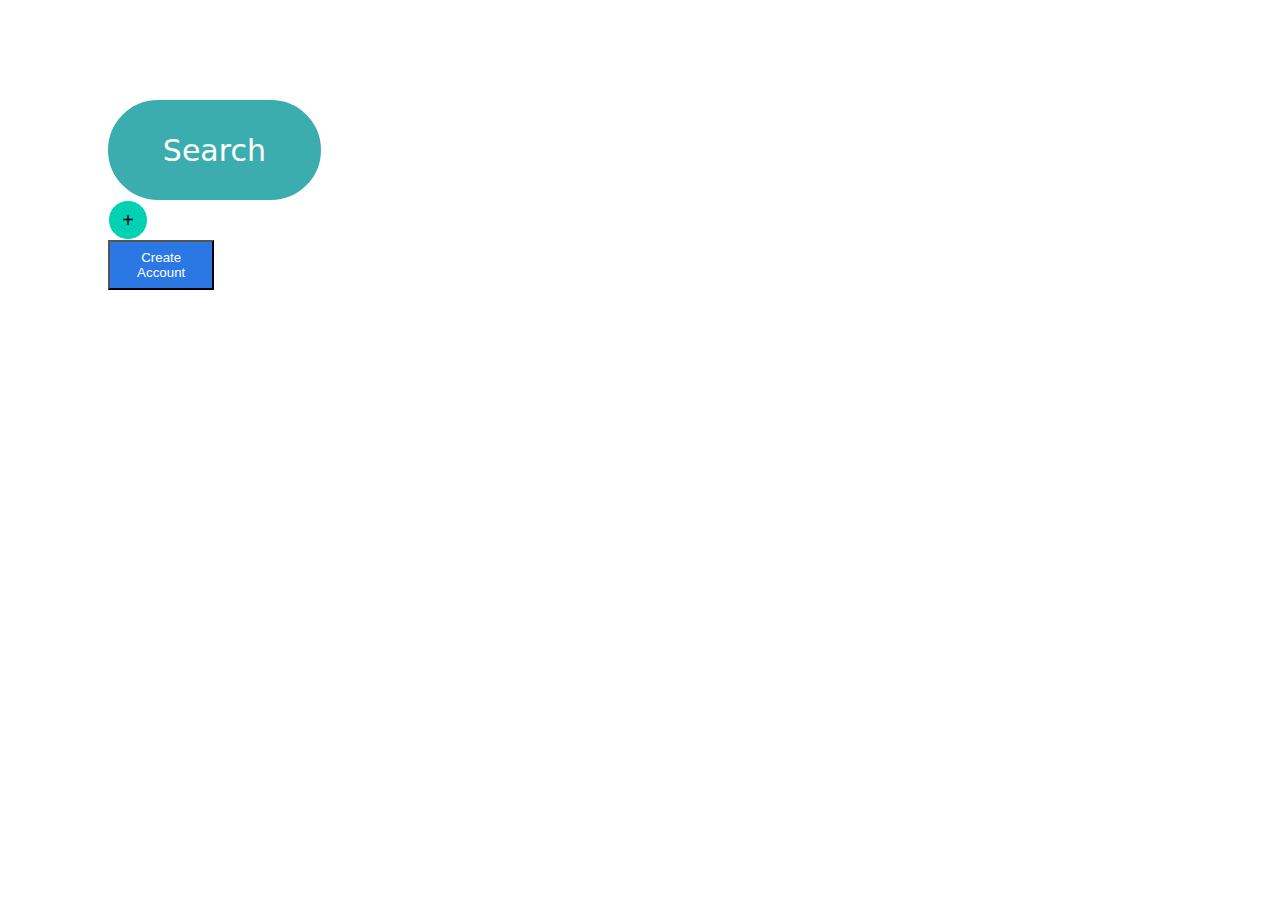
<file: Coding Dojo Project/Coding Dojo files/HIYAO_ZYRUS_CSS_BUTTON/index.html>
<!DOCTYPE html>
<html lang="en">
<head>
    <meta charset="UTF-8">
    <meta http-equiv="X-UA-Compatible" content="IE=edge">
    <meta name="viewport" content="width=device-width, initial-scale=1.0">
    <link rel="stylesheet" href="style.css">
    <title>Button Styling</title>
</head>
<body>
    <div>
        <button id="searchBtn">Search</button>
        <br>
        <button id="plusBtn">+</button>
        <br>
        <button id="createAcc">Create Account</button>
    </div>

</body>
</html>
</file>
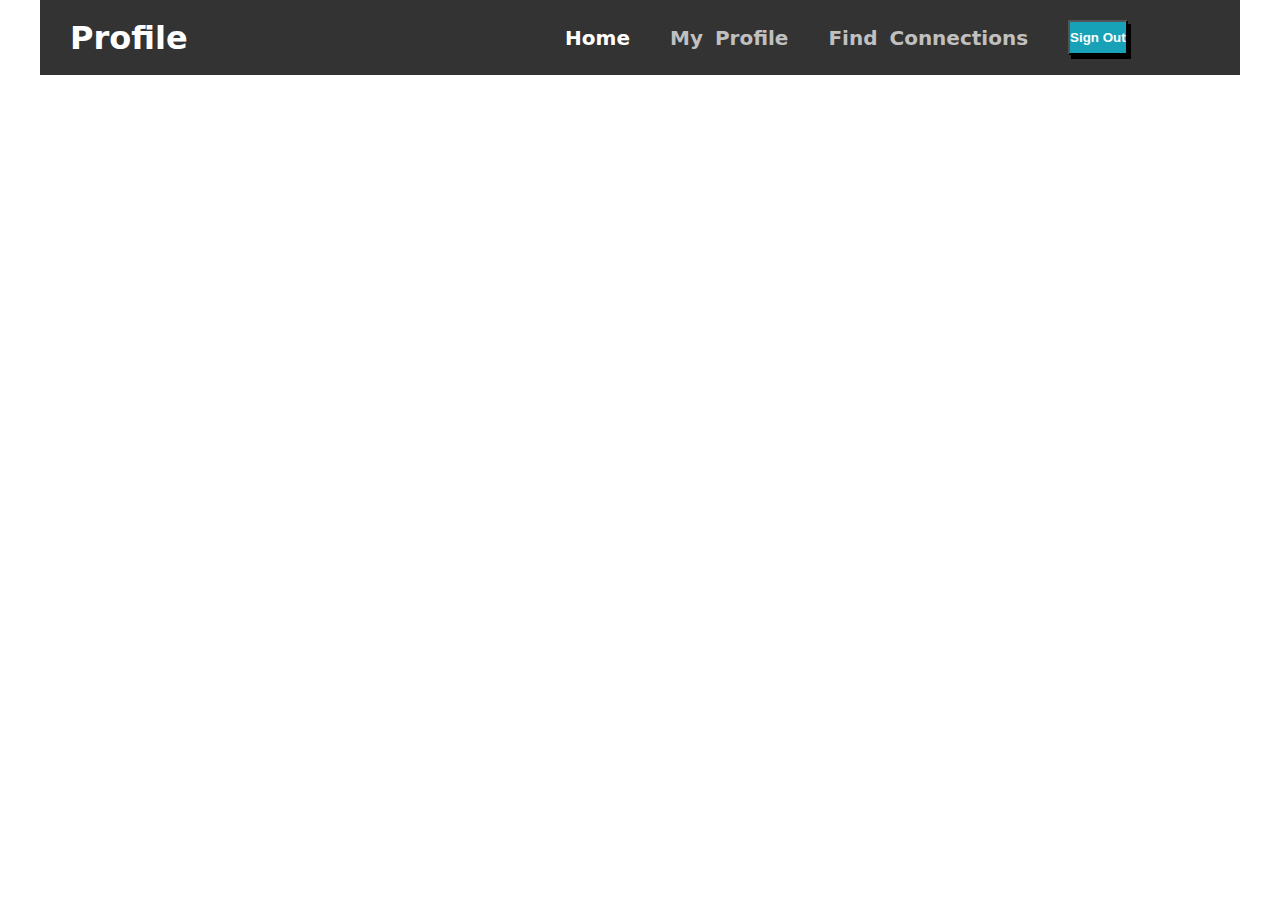
<file: Coding Dojo Project/Coding Dojo files/HIYAO_ZYRUS_FLEX_NAVBAR/index.html>
<!DOCTYPE html>
<html lang="en">
<head>
    <meta charset="UTF-8">
    <meta http-equiv="X-UA-Compatible" content="IE=edge">
    <meta name="viewport" content="width=device-width, initial-scale=1.0">
    <link rel="stylesheet" href="style.css">
    <link rel="stylesheet" href="dojo.css">
    <title>Flex Nav</title>
</head>
<body>
    <div class="nav">
        <h1 class="nav-title">Profile</h1>
        <ul class="nav-links">
            <li><a href="#" class="active">Home</a></li>
            <li><a href="#" class=>My Profile</a></li>
            <li><a href="#">Find Connections</a></li>
            <li><button class="btn">Sign Out</button></li>
        </ul>
    </div>
    
</body>
</html>
</file>
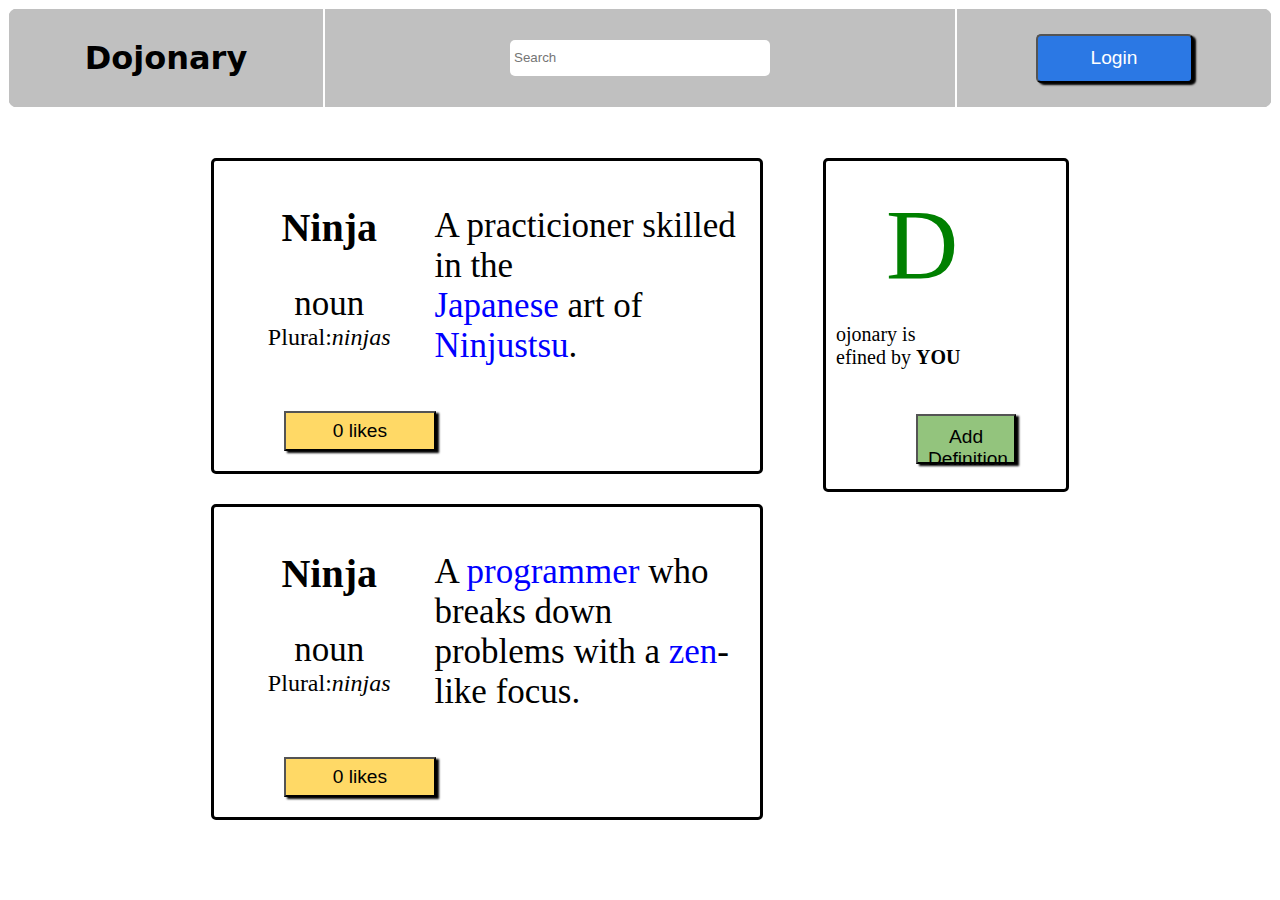
<file: Coding Dojo Project/Coding Dojo files/HIYAO_ZYRUS_JS_DOJONARY/index.html>
<!DOCTYPE html>
<html lang="en">
<head>
    <meta charset="UTF-8">
    <meta http-equiv="X-UA-Compatible" content="IE=edge">
    <meta name="viewport" content="width=device-width, initial-scale=1.0">
    <link rel="stylesheet" href="style.css">
    <title>Document</title>
</head>
<body>

    <!-- Inheritance: buttons + overrite later on a separate class to implement new design -->
    <!-- box-design for all boxes all of its child descendant -->
   

        <div id="nav">
            <div id="nav-left">
                <h1><a href="#home">Dojonary</a></h1>
            </div>
            <div id="nav-mid">
                <input type="text" name="nav-text" id="nav-text" placeholder="Search" title="Search word here">
            </div>
            <div id="nav-right">
            <button class="btn" id="js-btn">Login</button>
            </div>
        </div>
    
    <div id="main">
        
        <div id="left-div">
            <!-- card 1 -->
            <div class="box-design">
                <div class="box-content"> <!-- display flex -->
                    <div class="content-1">  <!-- flex spacing -->
                        <div class="section-1"> <!-- created section DIV to avoid inheriting the flex of elements inside -->
                            <h2>Ninja</h2>
                            <label class="part-speech">noun</label>
                            <label class="grammatical-category">
                                Plural: <span class="emphasis">ninjas</span>
                            </label>
                        </div>
                    </div>

                    <div class="content-2"> <!-- flex spacing -->
                        <div class="section-2">  <!-- created section DIV to avoid inheriting the flex of elements inside -->
                            <p>
                                A practicioner skilled in the
                                <br>
                                <a href="https://en.wikipedia.org/wiki/Japanese_people">Japanese</a>
                                art of <a href="https://en.wikipedia.org/wiki/Ninjutsu">Ninjustsu</a>.
                            </p>
                        </div>
                    </div>  
                </div>
                <div class="content-box">
                    <button class="btn likeBtn" id="like-btn-1">0 likes</button>
                </div>
            </div>

             <!-- card 2 -->
             <div class="box-design">
                <div class="box-content">
                    <div class="content-1">
                        <div class="section-1">
                            <h2>Ninja</h2>
                            <label class="part-speech">noun</label>
                            <label class="grammatical-category">
                                Plural: <span class="emphasis">ninjas</span>
                            </label>
                        </div>
                    </div>
                    <div class="content-2">
                        <div class="section-2">
                            <p>
                                A <a href="https://en.wikipedia.org/wiki/Programmer">programmer</a> who breaks
                                down problems with a <a href="https://en.wikipedia.org/wiki/Zen">zen</a>-like focus.
                            </p>
                        </div>
                    </div>
                </div>
                 <!-- this div is outside the box-content div -->
                 <div class="content-box">
                    <button class="btn likeBtn" id="like-btn-2">0 likes</button>
                </div>
            </div>

        </div>
       
        <div id="right-div">
            <!-- card 1 right -->
            <div class="box-design">
                <div class="box-content">
                    <div class="content-3">   
                        <p id="big-letter">D</p>
                        <p id="stacked-text">
                            ojonary is
                            <br>
                            efined by <span id="strong">you</span> 
                        </p>
                    </div>
                </div>
                <div class="content-box">
                    <button class="btn likeBtn defBtn" id="add-defBtn">Add Definition</button>
                </div>
            </div>
        </div>

    </div>    

    <script src="index.js"></script>
</body>
</html>
</file>
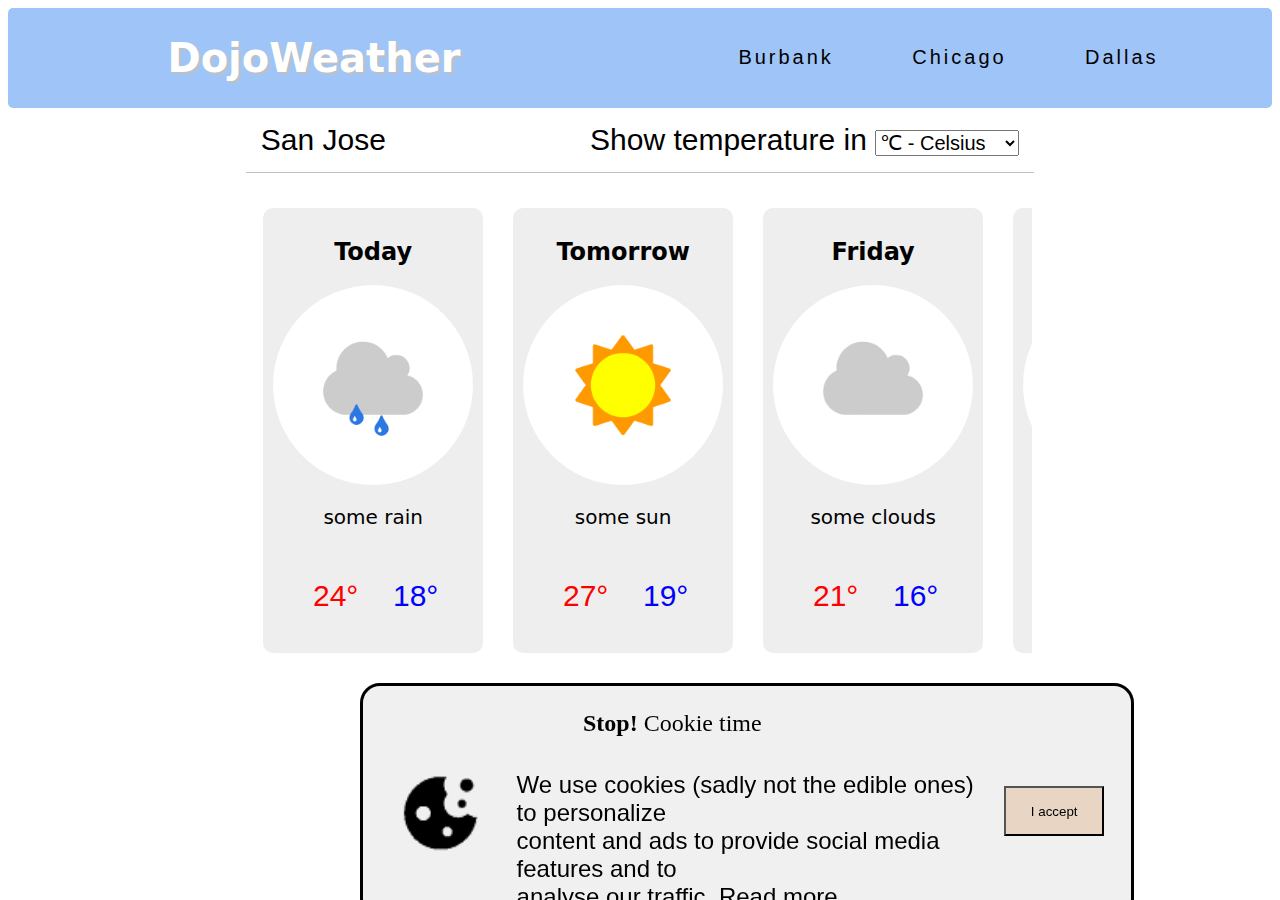
<file: Coding Dojo Project/Coding Dojo files/HIYAO_ZYRUS_JS_DOJOWEATHER/index.html>
<!DOCTYPE html>
<html lang="en">
<head>
    <meta charset="UTF-8">
    <meta http-equiv="X-UA-Compatible" content="IE=edge">
    <meta name="viewport" content="width=device-width, initial-scale=1.0">
    <link rel="stylesheet" href="style.css">
    <title>Document</title>
</head>
<body>

    <nav>
        <h1>DojoWeather</h1>
        <ul>
            <li><a href=#burbank onclick="clickCity(this)">Burbank</a></li>
            <li><a href="#chicago" onclick="clickCity(this)">Chicago</a></li>
            <li><a href="#dallas" onclick="clickCity(this)">Dallas</a></li>
        </ul>
    </nav>

    <div id="title-div">
        <div id="main-city">San Jose</div>
        <div id="temp-unit">
            Show temperature in 
            <select name="unit" id="temp-dropdown" onchange="chosenTemp(this)">
                <option value="celsius">&#8451; - Celsius</option>
                <option value="fahrenheit">&#8457; - Farenheit</option>
            </select>
        </div>
    </div>
 
    <!-- <hr> -->

    <div id="weather">
    <!-- today -->
        <div class="box-1" onmouseover="shadeFX(this)" onmouseout="undoShade(this)">
            <h2>Today</h2>
            <div class="imgSource">
                <img src="assets/some_rain.png" alt="Rainy">
            </div>
            <p>some rain</p>
            <div class="temperature">
                <ul>
                    <li class="temp-1">24&deg;</li>
                    <li class="temp-2">18&deg;</li>
                </ul>
            </div>
        </div>
    <!-- tomorrow -->
        <div class="box-2" onmouseover="shadeFX(this)" onmouseout="undoShade(this)">
            <h2>Tomorrow</h2>
            <div class="imgSource">
                <img src="assets/some_sun.png" alt="Sunny">
            </div>
            <p>some sun</p>
            <div class="temperature">
                <ul>
                    <li class="temp-1">27&deg;</li>
                    <li class="temp-2">19&deg;</li>
                </ul>
            </div>
        </div>
    <!-- friday -->
        <div class="box-3" onmouseover="shadeFX(this)" onmouseout="undoShade(this)">
            <h2>Friday</h2>
            <div class="imgSource">
                <img src="assets/some_clouds.png" alt="Cloudy">
            </div>
            <p>some clouds</p>
            <div class="temperature">
                <ul>
                    <li class="temp-1">21&deg;</li>
                    <li class="temp-2">16&deg;</li>
                </ul>
            </div>
        </div>
    <!-- saturday -->
        <div class="box-4" onmouseover="shadeFX(this)" onmouseout="undoShade(this)">
            <h2>Saturday</h2>
            <div class="imgSource">
                <img src="assets/some_sun.png" alt="Sunny">
            </div>
            <p>some sun</p>
            <div class="temperature">
                <ul>
                    <li class="temp-1">26&deg;</li>
                    <li class="temp-2">21&deg;</li>
                </ul>
            </div>
        </div>

        <div class="box-5" onmouseover="shadeFX(this)" onmouseout="undoShade(this)">
            <h2>Sunday</h2>
            <div class="imgSource">
                <img src="assets/some_clouds.png" alt="Cloudy">
            </div>
            <p>some sun</p>
            <div class="temperature">
                <ul>
                    <li class="temp-1">20&deg;</li>
                    <li class="temp-2">26&deg;</li>
                </ul>
            </div>
        </div>

        <div class="box-6" onmouseover="shadeFX(this)" onmouseout="undoShade(this)">
            <h2>Monday</h2>
            <div class="imgSource">
                <img src="assets/some_rain.png" alt="Rainy">
            </div>
            <p>some sun</p>
            <div class="temperature">
                <ul>
                    <li class="temp-1">18&deg;</li>
                    <li class="temp-2">28&deg;</li>
                </ul>
            </div>
        </div>

        
    </div> 

    <div id="cookie">
        <p id="cookie-alert">
          <span><strong>Stop!</strong></span> Cookie time
        </p>
 
        
        <div id="cookie-message">
            <div id="cookie-col-1">
                <img src="assets/cookie.png" alt="cookie img" >
            </div>
            <div id="cookie-col-2">
                <p id="cookie-content">We use cookies (sadly not the edible ones) to personalize
                    <br>
                    content and ads to provide social media features and to
                    <br>
                    analyse our traffic. <a href="#read">Read more..</a>
                </p>
            </div>
            <div id="cookie-col-3">
                <button onclick="agreeBtn()">I accept</button>
            </div>
        </div>
    </div>

    <!-- for testing purposes -->
    <!-- <div>
       <p>Lorem ipsum dolor, sit amet consectetur adipisicing elit. Cupiditate in eligendi magni facere temporibus incidunt soluta odio, minima reprehenderit rem.</p>
       <p>Lorem ipsum dolor, sit amet consectetur adipisicing elit. Cupiditate in eligendi magni facere temporibus incidunt soluta odio, minima reprehenderit rem.</p>
       <p>Lorem ipsum dolor, sit amet consectetur adipisicing elit. Cupiditate in eligendi magni facere temporibus incidunt soluta odio, minima reprehenderit rem.</p>
       <p>Lorem ipsum dolor, sit amet consectetur adipisicing elit. Cupiditate in eligendi magni facere temporibus incidunt soluta odio, minima reprehenderit rem.</p>
       <p>Lorem ipsum dolor, sit amet consectetur adipisicing elit. Cupiditate in eligendi magni facere temporibus incidunt soluta odio, minima reprehenderit rem.</p>
       <p>Lorem ipsum dolor, sit amet consectetur adipisicing elit. Cupiditate in eligendi magni facere temporibus incidunt soluta odio, minima reprehenderit rem.</p>
       <p>Lorem ipsum dolor, sit amet consectetur adipisicing elit. Cupiditate in eligendi magni facere temporibus incidunt soluta odio, minima reprehenderit rem.</p>
       <p>Lorem ipsum dolor, sit amet consectetur adipisicing elit. Cupiditate in eligendi magni facere temporibus incidunt soluta odio, minima reprehenderit rem.</p>
       <p>Lorem ipsum dolor, sit amet consectetur adipisicing elit. Cupiditate in eligendi magni facere temporibus incidunt soluta odio, minima reprehenderit rem.</p>
       <p>Lorem ipsum dolor, sit amet consectetur adipisicing elit. Cupiditate in eligendi magni facere temporibus incidunt soluta odio, minima reprehenderit rem.</p>
       <p>Lorem ipsum dolor, sit amet consectetur adipisicing elit. Cupiditate in eligendi magni facere temporibus incidunt soluta odio, minima reprehenderit rem.</p>
       <p>Lorem ipsum dolor, sit amet consectetur adipisicing elit. Cupiditate in eligendi magni facere temporibus incidunt soluta odio, minima reprehenderit rem.</p>
       <p>Lorem ipsum dolor, sit amet consectetur adipisicing elit. Cupiditate in eligendi magni facere temporibus incidunt soluta odio, minima reprehenderit rem.</p>
       <p>Lorem ipsum dolor, sit amet consectetur adipisicing elit. Cupiditate in eligendi magni facere temporibus incidunt soluta odio, minima reprehenderit rem.</p>
    </div> -->
    


    <script src="script.js"></script>
</body>
</html>
</file>
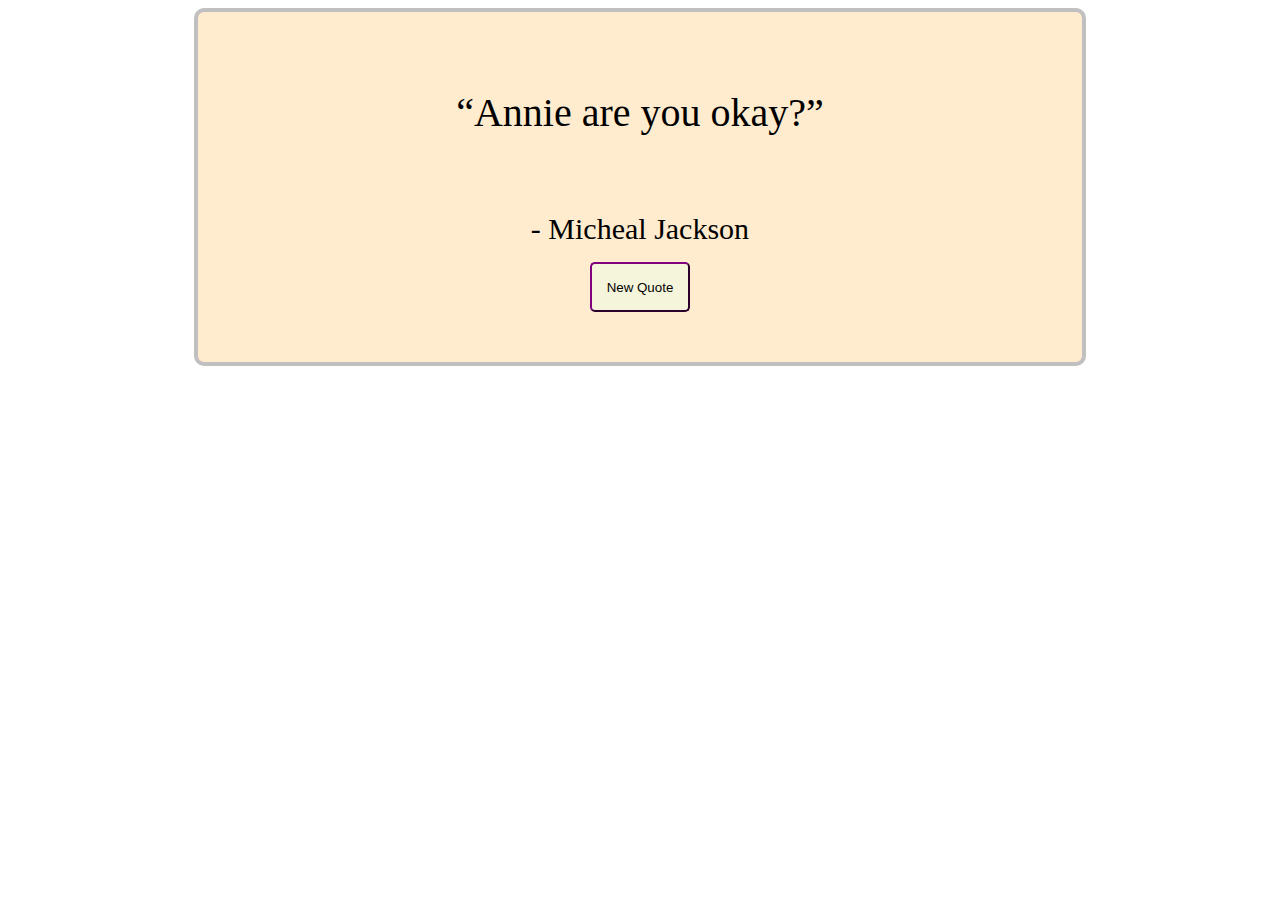
<file: Coding Dojo Project/Coding Dojo Projects/DOM MANIPULATION - Random Quotes/index.html>
<!DOCTYPE html>
<html lang="en">
<head>
    <meta charset="UTF-8">
    <meta http-equiv="X-UA-Compatible" content="IE=edge">
    <meta name="viewport" content="width=device-width, initial-scale=1.0">
    <title>Document</title>
    <link rel="stylesheet" href="style.css">
</head>
<body>
    
    <div id="main">
        <div id="container">
            <div id="words">
                <p id="phrases"></p>
            </div>
            
            <div id="person-box">
                
            </div>

            <div id="buttons">    
                <button id="btn-1">New Quote</button>
            </div>
        </div>
    </div>

    <script src="index.js"></script>
</body>
</html>
</file>
<file: Coding Dojo Project/Coding Dojo files/HIYAO_ZYRUS_CSS_BUTTON/style.css>
div{
    margin: 100px;
}

#searchBtn {
    border: 2px solid #3cadae;
    border-radius: 50px;
    
    height: 100px;
    width: 20%;
    
    font-size: 30px;
    font-family:system-ui, -apple-system, BlinkMacSystemFont, 'Segoe UI', Roboto, Oxygen, Ubuntu, Cantarell, 'Open Sans', 'Helvetica Neue', sans-serif;
    color: white;
    background: #3cadae;
    transition: 0.4s ease-in-out;
}

#searchBtn:hover{
    color: black;
    background:white;
}

#plusBtn {
    border: 1px solid white;
    border-radius: 50px;
    height: 40px;
    width: 40px;
    
    font-size: 20px;
    background-color: #00d1b2;
    
  
    transition: 0.4s ease-in-out;
 
}

#plusBtn:hover {
    height: 80px;
    width: 80px;
    font-size: 40px;
    transform: rotate(180deg);
}

#createAcc {
    background-color: #2b78e4;
    color: white;
    width: 10%;
    height: 50px;

    transition: 0.5s ease-in-out;
}

#createAcc:hover{
    box-shadow: 5px 5px rgba(0, 0, 0, 0.2);
}
</file>
<file: Coding Dojo Project/Coding Dojo files/HIYAO_ZYRUS_FLEX_NAVBAR/style.css>
.nav{
    background-color: #333333;
    
    display: flex;
    align-items: center;
    justify-content: flex-start;
    font-family: system-ui, -apple-system, BlinkMacSystemFont, 'Segoe UI', Roboto, Oxygen, Ubuntu, Cantarell, 'Open Sans', 'Helvetica Neue', sans-serif;
   
}

.nav-title{
    margin-left: 30px;
    color: white;
}


.nav-links{

    width: 80%;
    display: flex;
    align-items: center;
    justify-content: flex-end;
    
    
}

ul li {
    list-style: none;
    display: inline;
    margin: 20px;
    word-spacing: 5px;
    
}


a {
    color: silver;
    text-decoration: none;
    font-weight: 700;
    font-size: 20px;

}

a:hover{
    color: salmon;
}

.active{
    color: white;
}

.active:hover{
    color: white;
}

.btn{
    background-color: #17a2b8;
    color: white;
    height: 35px;
    box-shadow: 3px 4px #000000;
    font-weight: 700;
     
}

.btn:hover{
    background-color: silver;
    color: #000000;
}
</file>
<file: Coding Dojo Project/Coding Dojo files/HIYAO_ZYRUS_JS_DOJONARY/style.css>
#nav {
    background-color: silver;
    display: grid;
    grid-template-columns: 25% 50% 25%;

    height: 100px;
    border: 1px solid none;
    border-radius: 10px;

    position: relative;
}

#nav > * {
    border: 1px solid white;
    font-family: system-ui, -apple-system, BlinkMacSystemFont, 'Segoe UI', Roboto, Oxygen, Ubuntu, Cantarell, 'Open Sans', 'Helvetica Neue', sans-serif;
}


/* h1 ID is not working #nav-left (for code review)*/
#nav-left, #nav-mid , #nav-right{
    display: flex;
    justify-content: center;
    align-items: center;

    color: black;
}

.emphasis {
    font-style: italic;
}

#strong {
    font-weight: bold;
    text-transform: uppercase;
}


a:link {
    text-decoration: none;
    color: blue;
}

a:visited {
    color: green;
}

a:active{
    color: red;
}

a:hover {
    text-decoration: underline;
}

#nav a:link {
    color: black;
}

#nav a:link:hover {
    text-decoration: none;
}


#nav-text {
    width: 40%;
    height: 30%;

    border-color: transparent;
    border-radius: 5px;

    outline: 0px solid rgba(43, 120, 228, 0); 
    transition: 0.5s linear;
}

#nav-text:focus {
    opacity: 1;
    outline: 5px solid;
    outline-color: rgba(43, 120, 228, 1); 
}


.btn {
width: 50%;
height: 50%;

background-color: #2b78e4;
color: white;
font-size: 1.2em;

box-shadow: 3px 2px 2px black;
border-radius: 5px;
transition: 0.5s ease-in-out;
}

.btn:hover{
    cursor: pointer;
    box-shadow: 5px 5px 2px black;
}

#main {
    display: flex;
    margin: 20px;
    justify-content: center;
   
}


#left-div {
 
    width: 50%; 
}

#right-div {
    
    width: 25%; 

}

.box-design{
    border: 3px solid black;
    border-radius: 5px;
    padding: 10px;
    margin: 30px;
}

.box-content{
    display: flex;
    
}

.content-1{
    flex:2;

}

.content-2{
    flex: 3;

    display: flex;
    justify-content: center;
    align-items: center;
}

.section-1 h2 {
   font-size: 40px;
    text-align: center;
}

.part-speech{
    font-size: 35px;
} 

.section-1 > label {
    display: flex;
    justify-content: center;
}

.grammatical-category {
    font-size: 24px;
}


.section-2 > p {
    font-size: 35px;
  
}

.content-box{
   padding: 10px;

}

.likeBtn { /* inheriting .btn attributes and pseudo-class + overwrites color and width on 2nd class */
    background-color: #ffd966;
    color: black;
    
    border-radius: 0px;
    height: 40px;
    margin-left: 50px;
    width: 30%;
}

#left-div .content-1 > p {
    color: red;
}


#right-div .content-3 {
    position: relative;
}


#right-div .content-3 > * {
    display: inline-block;
}




#right-div #big-letter::first-letter {
    color: green;
    font-size: 100px;
    margin-left: 50px;

 
}

#right-div #stacked-text{
        font-size: 20px;

        position: relative;
        top: -15px;
    
}

#right-div .defBtn{
    background-color: #93c47d;
    height: 50px;
    padding: 10px;
    width: 50%;

    margin-left: 70px;
}

@media only screen and (max-width: 720px) {
    body {
      padding: 0;
      margin: 0;
      border: 0;
      font-size: 100%
    }
  }
</file>
<file: Coding Dojo Project/Coding Dojo files/HIYAO_ZYRUS_JS_DOJOWEATHER/style.css>
body{ 
    background-color: white;
}


nav {
    background-color: #9fc5f8;
    border-radius: 5px;
    display: flex;
}

nav h1 {
    flex: 1;

    text-align: center;
    color: white;
    text-shadow: 2px 2px 2px silver;

    font-size: 40px;
    font-family:system-ui, -apple-system, BlinkMacSystemFont, 'Segoe UI', Roboto, Oxygen, Ubuntu, Cantarell, 'Open Sans', 'Helvetica Neue', sans-serif
}

nav > ul {
    flex: 1;
    
    display: flex;
    justify-content: space-evenly;
    align-items: center;

    list-style-type: none;
}

nav li {
    display: flex;
}



nav li a {
    font-family: 'Gill Sans', 'Gill Sans MT', Calibri, 'Trebuchet MS', sans-serif;
    text-decoration: none;
    letter-spacing: 3px;
    
    font-size: 20px;

    transition: 0.4s ease-out;
    
}



a:link   {
    color: black;
}

a:visited{
    color: black;
}

a:hover {
    font-size: 24px;
  
    color: #EEEEEE;
}

a:active {
    color: salmon;
}



#title-div {

    display: flex;
    width: 60%;
    margin: auto;
    padding: 15px;

    font-size: 30px;
    font-family:'Trebuchet MS', 'Lucida Sans Unicode', 'Lucida Grande', 'Lucida Sans', Arial, sans-serif;
    
    border-bottom: 1px solid silver;
   
}

#main-city {
   flex:1;
}

#temp-dropdown {
   
   font-size:20px;
}

#weather {
    display: flex;
    
    width: 62%;

    margin: auto;
    margin-top: 20px;

    padding:0px;
    overflow-x: auto;
    overflow-y:hidden
    
}

[class*="box"] {

    background-color: #eeeeee;
    border-radius: 10px;
    padding: 10px;
    margin: 15px;

    font-family: system-ui, -apple-system, BlinkMacSystemFont, 'Segoe UI', Roboto, Oxygen, Ubuntu, Cantarell, 'Open Sans', 'Helvetica Neue', sans-serif;
    transition: 0.4s ease-in-out;
}

[class*="box"] > p {
    font-size: 20px;
}

/* Class injection to JS */
.shade-hover{
    background-color: #BCCEF8;
}

[class*="box"] > h2 , img , p {
    text-align: center;
}

.imgSource {
  
   display: flex;
   justify-content: center;
}

img {

    height: 200px;
    border-radius: 50%;
    
}

.temperature{
    
    display: flex;
    justify-content: center;
}

ul{
   
    width: 160px;
    
    display: flex;
    justify-content: space-around;
    
}

ul li {
    margin-left: -35px;
    list-style-type: none;
   
}

.temp-1 {
    color: red;
}

.temp-2 {
    color: blue;
}

[class*="temp"]{
    font-size: 30px;
   
    font-family: 'Gill Sans', 'Gill Sans MT', Calibri, 'Trebuchet MS', sans-serif;
}

#cookie {
    border: 3px solid black;
    border-radius: 20px;

    height: 230px;
    width: 60%;

   
    margin-top: 15px;  
    /* margin: auto; */

    /* required on this assigment for checking */
    position: fixed;
    left: 360px;

    background-color: rgba(238, 238, 238 , 0.9);
    

}

#cookie-alert {
    text-align: left;
    font-size: 24px;
    margin-left: 220px;
 
}   

[alt^="cookie"]{
    height: 100px;
}

#cookie-message{
    display:flex;
   
}

#cookie-col-1 {
    flex:1;

    display: flex;
    justify-content: center;
}

#cookie-col-2 {
    flex:3;
}

#cookie-col-2 > #cookie-content {
    text-align: left;
    margin-top: 10px;


    font-size: 24px;
    font-family: 'Trebuchet MS', 'Lucida Sans Unicode', 'Lucida Grande', 'Lucida Sans', Arial, sans-serif;
}

#cookie-col-3 {
    flex:1;

    text-align: center;
    margin-top: 25px;
}

button { 
    height: 50px;
    width: 100px;

    background-color: #E8D5C4;
}
</file>
<file: Coding Dojo Project/Coding Dojo Projects/DOM MANIPULATION - Random Quotes/style.css>
#main {
 
    display: flex;
    justify-content: center;
}

#container {
    border: 4px solid silver;
    border-radius: 10px;
  
    height: 350px;
    width: 70%;
    background-color: blanchedalmond;

   
}

#container > #words {
    display: flex;
    justify-content: center;
    align-items: center;

}


#words {

    height: 200px;
    font-size: 40px;

}

#phrases {
    text-align: center;
}

#person-box{
  
    height: 50px;
    font-size: 30px;
    
    position: relative;
    display: flex;
    justify-content: center;
}

#person-quote {
    position: absolute;
    
}


#buttons {
    display: flex;
    justify-content: center;
    
}

#btn-1 {
    height: 50px;
    width: 100px;
    background-color: beige;
    
    border-radius: 5px;
    border-color: purple;
}
</file>
<file: Coding Dojo Project/Coding Dojo files/HIYAO_ZYRUS_FLEX_NAVBAR/dojo.css>
/* CSS reset */
* {
    margin: 0;
    padding: 0;
    box-sizing: border-box;
  }
      
  /* Fixed width container class that will "auto-center" itself */
  .nav {
    width: 1200px;
    margin: 0 auto;
  }
</file>
